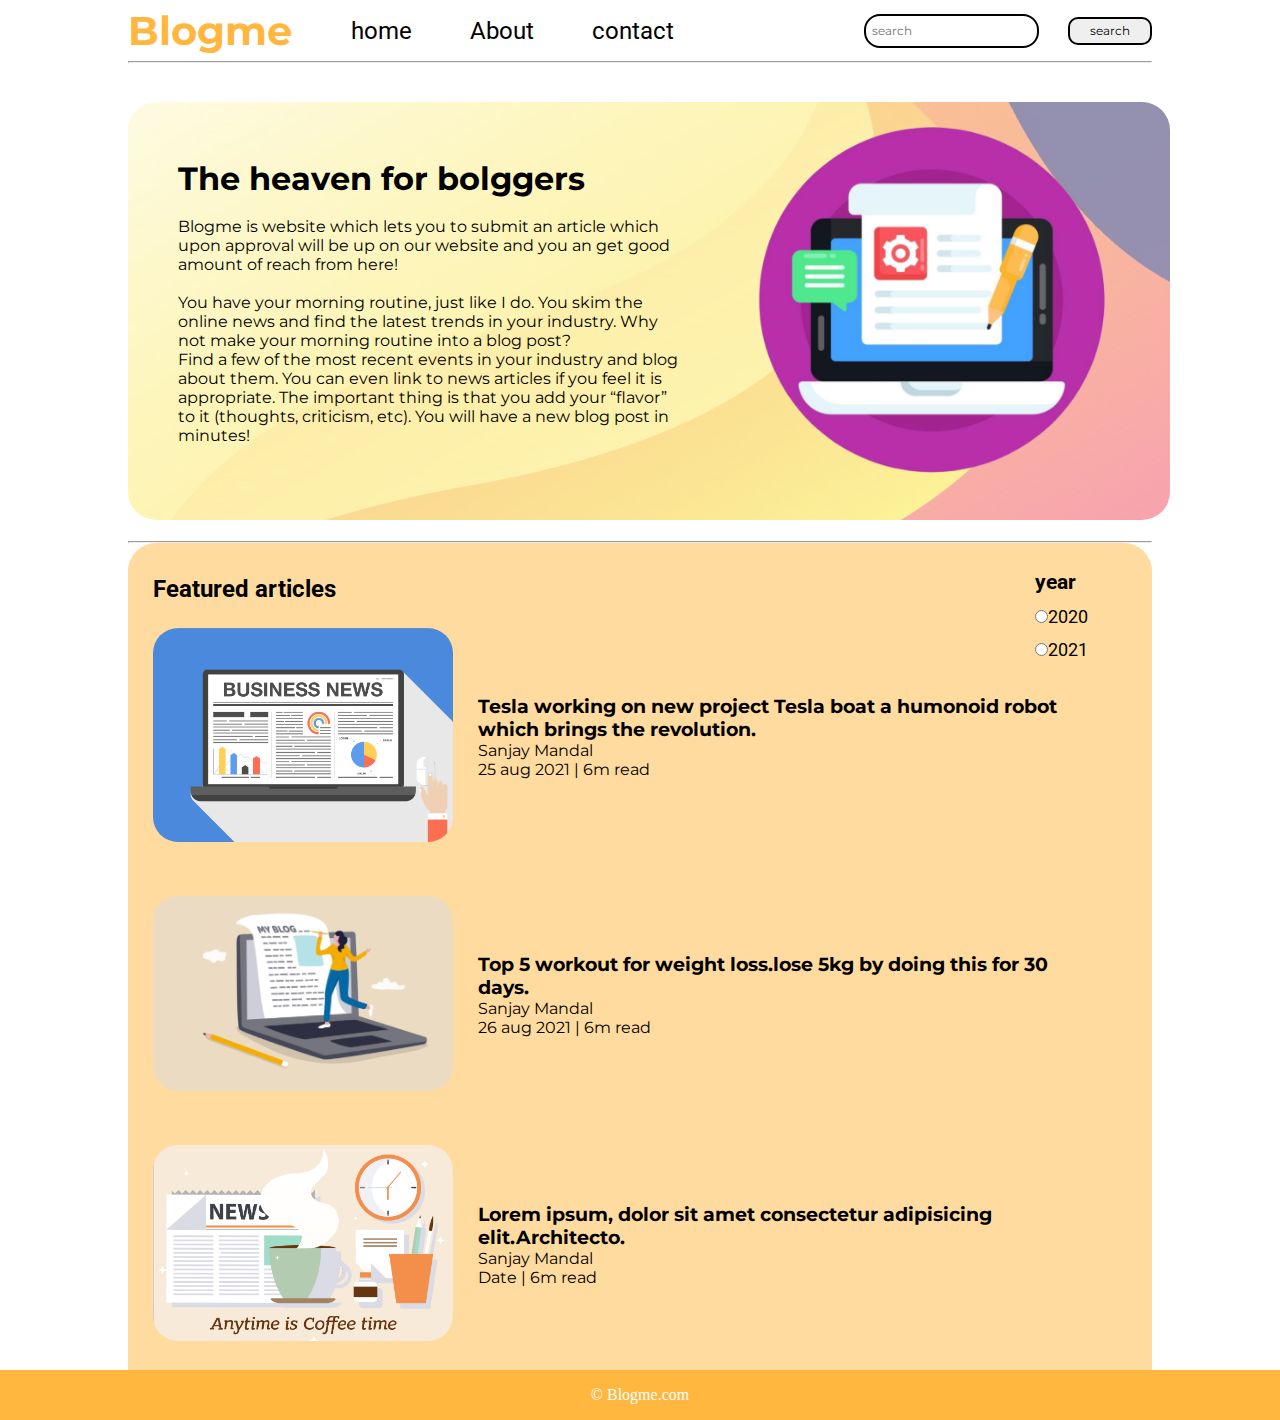
<file: index.html>
<!DOCTYPE html>
<html lang="en">

<head>
    <meta charset="UTF-8">
    <meta http-equiv="X-UA-Compatible" content="IE=edge">
    <meta name="viewport" content="width=device-width, initial-scale=1.0">
    <title>blogme-heaven for bloggers</title>
    <link rel="stylesheet" href="css/style.css">
    <link rel="stylesheet" href="css/utils.css">
</head>

<body>
    <nav class="navigation max-width-1 m-auto">
        <div class="nav-left">
            <a href="/index.html" style="text-decoration: none;">
                <h1>Blogme</h1>
            </a>
            <ul>
                <li>
                    <a href="">home</a>
                </li>
                <li>
                    <a href="/about.html">About</a>
                </li>
                <li>
                    <a href="/contact.html">contact</a>
                </li>
            </ul>
        </div>
        <div class="nav-right">
            <form action="/search.html" method="GET">
                <input class="form-input" type="text" name="query" placeholder="search">
                <button class="btn">search</button>
            </form>
        </div>
    </nav>
    <div class="max-width-1 m-auto">
        <hr>
    </div>
    <div class="content max-width-1 m-auto my-2">
        <div class="content-left">
            <h1>The heaven for bolggers</h1>
            <br>
            <p>Blogme is website which lets you to submit an article which upon approval will be up on our website and you an get good amount of reach from here!</p>
            <br>
            <p>You have your morning routine, just like I do. You skim the online news and find the latest trends in your industry. Why not make your morning routine into a blog post?</p>
            <p>Find a few of the most recent events in your industry and blog about them. You can even link to news articles if you feel it is appropriate. The important thing is that you add your “flavor” to it (thoughts, criticism, etc). You will have
                a new blog post in minutes!</p>
        </div>
        <div class="content-right">
            <img src="img/blog.png" alt="Blogme">
        </div>
    </div>
    <div class="max-width-1 m-auto">
        <hr>
    </div>
    <div class="home-articles max-width-1 m-auto font2 mx">
        <div class="year-box">
            <h3>year</h3>
            <div><input type="radio" name="year" id="">2020</div>
            <div><input type="radio" name="year" id="">2021</div>
        </div>
        <h2>Featured articles</h2>
        <div class="home-article">
            <div class="home-article-img">
                <img src="img/img-4.png" alt="">
            </div>
            <div class="home-article-content font1">
                <a href="/blogpost.html">
                    <h3>Tesla working on new project Tesla boat a humonoid robot which brings the revolution. </h3>
                </a>

                <div>Sanjay Mandal</div>
                <span> 25 aug 2021 | 6m read</span>
            </div>
        </div>
        <div class="home-article">
            <div class="home-article-img">
                <img src=" img/img-5.png" alt="">
            </div>
            <div class="home-article-content font1">
                <a href="/blogpost.html">
                    <h3>Top 5 workout for weight loss.lose 5kg by doing this for 30 days.</h3>
                </a>

                <div>Sanjay Mandal</div>
                <span> 26 aug 2021 | 6m read</span>
            </div>
        </div>
        <div class="home-article">
            <div class="home-article-img">
                <img src=" img/img-1.png" alt="">
            </div>
            <div class="home-article-content font1">
                <a href="/blogpost.html">
                    <h3>Lorem ipsum, dolor sit amet consectetur adipisicing elit.Architecto.</h3>
                </a>

                <div>Sanjay Mandal</div>
                <span> Date | 6m read</span>
            </div>
        </div>

    </div>

    <div class="footer">
        <p> &copy; Blogme.com</p>
    </div>
</body>

</html>
</file>
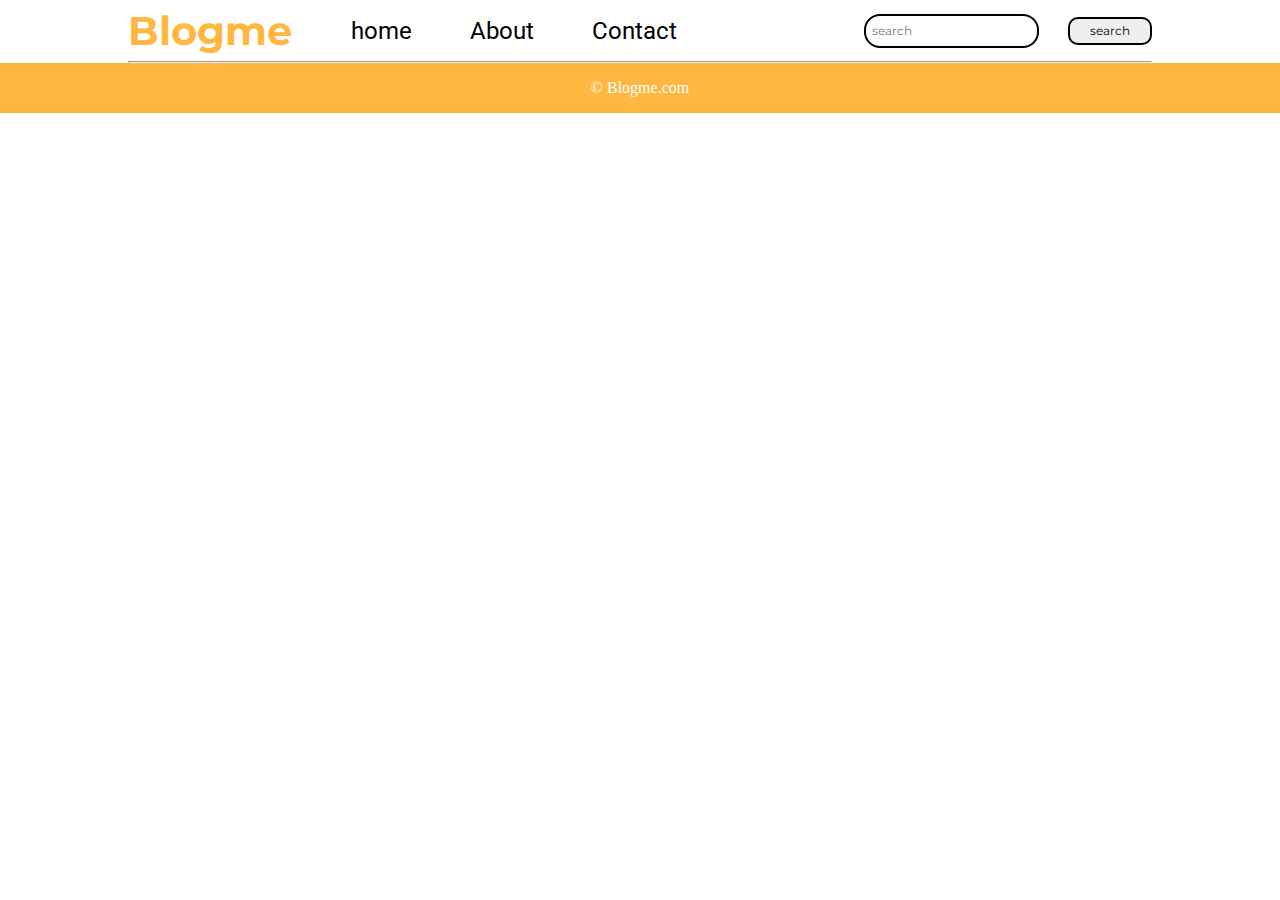
<file: about.html>
<!DOCTYPE html>
<html lang="en">

<head>
    <meta charset="UTF-8">
    <meta http-equiv="X-UA-Compatible" content="IE=edge">
    <meta name="viewport" content="width=device-width, initial-scale=1.0">
    <title>blogme-heaven for bloggers</title>
    <link rel="stylesheet" href="css/style.css">
    <link rel="stylesheet" href="css/utils.css">
    <link rel="stylesheet" href="css/contact.css">
</head>

<body>
    <nav class="navigation max-width-1 m-auto">
        <div class="nav-left">
            <a href="/index.html" style="text-decoration: none;">
                <h1>Blogme</h1>
            </a>

            <ul>
                <li>
                    <a href="/index.html">home</a>
                </li>
                <li>
                    <a href="/about.html">About</a>
                </li>
                <li>
                    <a href="/contact.html">Contact</a>
                </li>
            </ul>
        </div>
        <div class="nav-right">
            <form action="/search.html" method="GET">
                <input class="form-input" type="text" name="query" placeholder="search">
                <button class="btn">search</button>
            </form>
        </div>
    </nav>
    <div class="max-width-1 m-auto">
        <hr>
    </div>
    <div class="footer">
        <p> &copy; Blogme.com</p>
    </div>
</body>

</html>
</file>
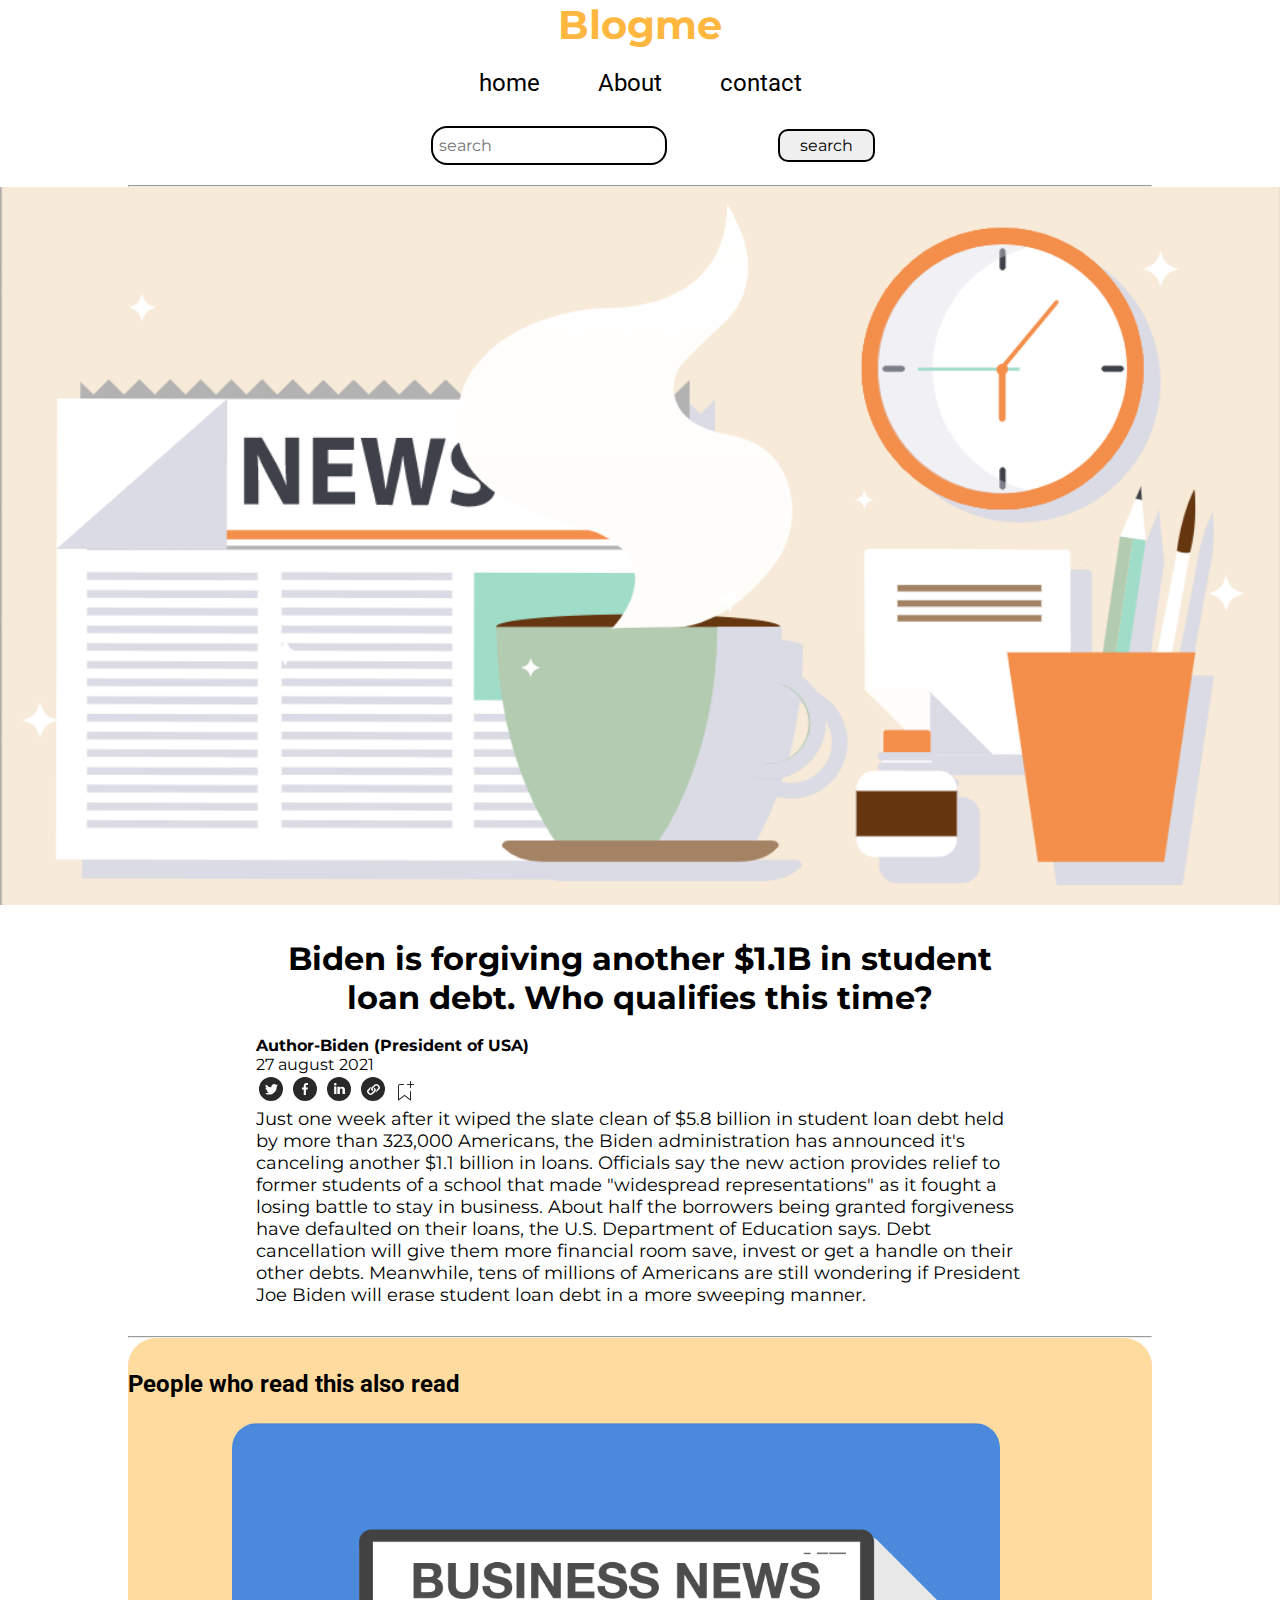
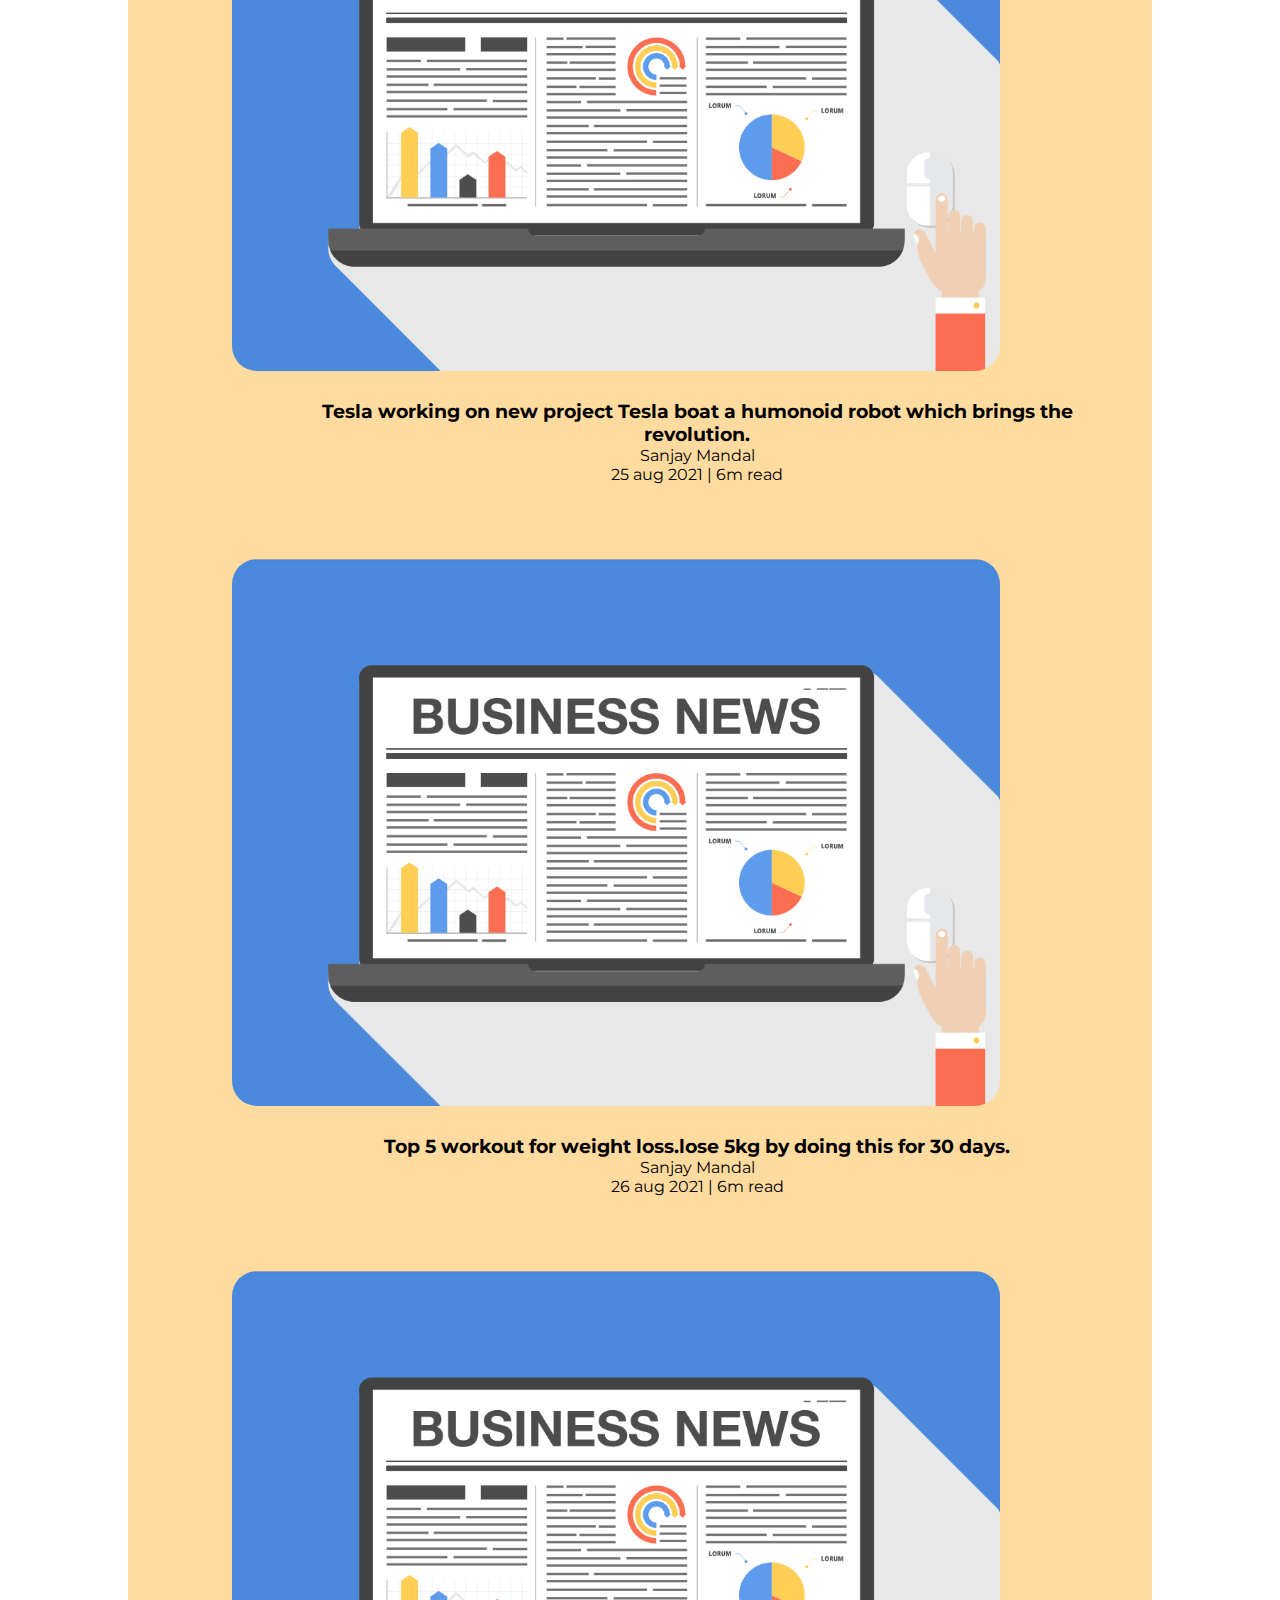
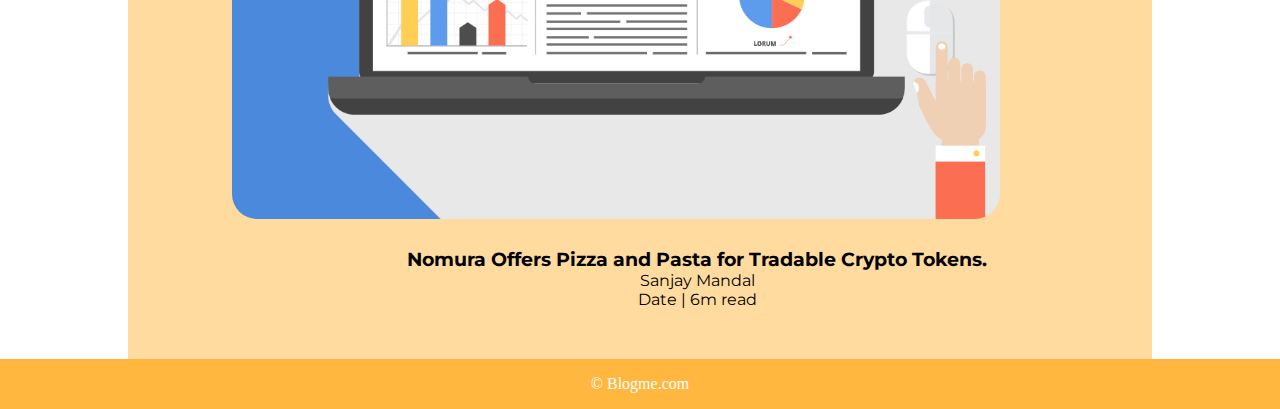
<file: blogpost.html>
<!DOCTYPE html>
<html lang="en">

<head>
    <meta charset="UTF-8">
    <meta http-equiv="X-UA-Compatible" content="IE=edge">
    <meta name="viewport" content="width=device-width, initial-scale=1.0">
    <title>blogme-heaven for bloggers</title>
    <link rel="stylesheet" href="css/style.css">
    <link rel="stylesheet" href="css/utils.css">
    <link rel="stylesheet" href="css/blogpost.css">
    <link rel="stylesheet" href="css/mobile.css">
</head>

<body>
    <nav class="navigation max-width-1 m-auto">
        <div class="nav-left">
            <a href="/index.html" style="text-decoration: none;">
                <h1>Blogme</h1>
            </a>
            <ul>
                <li>
                    <a href="">home</a>
                </li>
                <li>
                    <a href="/about.html">About</a>
                </li>
                <li>
                    <a href="/contact.html">contact</a>
                </li>
            </ul>
        </div>
        <div class="nav-right">
            <form action="/search.html" method="GET">
                <input class="form-input" type="text" name="query" placeholder="search">
                <button class="btn">search</button>
            </form>
        </div>
    </nav>
    <div class="max-width-1 m-auto">
        <hr>
    </div>
    <div class="post-img">
        <img src="img/img.png" alt="">
    </div>
    <div class="blog-post-content max-width-2 m-auto my-2 font1">
        <h1>Biden is forgiving another $1.1B in student loan debt. Who qualifies this time?</h1>
        <br>
        <div class="blogpost-meta">
            <div class="author-info">
                <div><b>Author-Biden (President of USA)</b></div>
                <div>27 august 2021</div>
            </div>
            <div class="social">
                <svg width="30" height="30" viewBox="0 0 30 30" fill="none" class="jo">
                    <path fill-rule="evenodd" clip-rule="evenodd"
                        d="M15 27a12 12 0 1 0 0-24 12 12 0 0 0 0 24zm4.95-16.17a2.67 2.67 0 0 0-4.6 1.84c0 .2.03.41.05.62a7.6 7.6 0 0 1-5.49-2.82 3 3 0 0 0-.38 1.34c.02.94.49 1.76 1.2 2.23a2.53 2.53 0 0 1-1.2-.33v.04c0 1.28.92 2.36 2.14 2.62-.23.05-.46.08-.71.1l-.21-.02-.27-.03a2.68 2.68 0 0 0 2.48 1.86A5.64 5.64 0 0 1 9 19.38a7.62 7.62 0 0 0 4.1 1.19c4.9 0 7.58-4.07 7.57-7.58v-.39c.52-.36.97-.83 1.33-1.38-.48.23-1 .37-1.53.43.56-.33.96-.86 1.15-1.48-.5.31-1.07.53-1.67.66z"
                        fill="#292929"></path>
                </svg>
                <svg width="30" height="30" viewBox="0 0 30 30" fill="none" class="jo">
                    <path fill-rule="evenodd" clip-rule="evenodd"
                        d="M15 27a12 12 0 1 0 0-24 12 12 0 0 0 0 24zm-1.23-6.03V15.6H12v-2.15h1.77v-1.6C13.77 10 14.85 9 16.42 9c.75 0 1.4.06 1.58.08v1.93h-1.09c-.85 0-1.02.43-1.02 1.05v1.38h2.04l-.27 2.15H15.9V21l-2.13-.03z"
                        fill="#292929"></path>
                </svg>
                <svg width="30" height="30" viewBox="0 0 30 30" fill="none" class="jo">
                    <path fill-rule="evenodd" clip-rule="evenodd"
                        d="M27 15a12 12 0 1 1-24 0 12 12 0 0 1 24 0zm-14.61 5v-7.42h-2.26V20h2.26zm-1.13-8.44c.79 0 1.28-.57 1.28-1.28-.02-.73-.5-1.28-1.26-1.28-.78 0-1.28.55-1.28 1.28 0 .71.49 1.28 1.25 1.28h.01zM15.88 20h-2.5s.04-6.5 0-7.17h2.5v1.02l-.02.02h.02v-.02a2.5 2.5 0 0 1 2.25-1.18c1.64 0 2.87 1.02 2.87 3.22V20h-2.5v-3.83c0-.97-.36-1.62-1.26-1.62-.69 0-1.1.44-1.28.87-.06.15-.08.36-.08.58v4z"
                        fill="#292929"></path>
                </svg>
                <svg width="30" height="30" viewBox="0 0 30 30" fill="none" class="jo">
                    <path fill-rule="evenodd" clip-rule="evenodd"
                        d="M15 27a12 12 0 1 0 0-24 12 12 0 0 0 0 24zM9.29 16.28c-.2.36-.29.75-.29 1.17a2.57 2.57 0 0 0 .78 1.84l1.01.96c.53.5 1.17.75 1.92.75s1.38-.25 1.9-.75l1.2-1.15.75-.71.51-.5a2.51 2.51 0 0 0 .72-2.34.7.7 0 0 0-.03-.18 2.74 2.74 0 0 0-.23-.5v-.02l-.08-.14-.02-.03-.02-.01a.33.33 0 0 0-.07-.1c0-.02-.01-.03-.03-.05a.2.2 0 0 0-.03-.03l-.03-.04v-.01l-.02-.03-.04-.03a.85.85 0 0 1-.13-.13l-.43-.42-.06.06-.9.84-.05.09a.26.26 0 0 0-.03.1l.37.38c.04.03.08.07.1.11l.01.01.01.03.02.01.04.1.03.04.06.1v.02l.01.02c.03.1.05.2.05.33a1 1 0 0 1-.12.49c-.07.13-.15.22-.22.29l-.88.85-.61.57-.95.92c-.22.2-.5.3-.82.3-.31 0-.58-.1-.8-.3l-.98-.96a1.15 1.15 0 0 1-.3-.42 1.4 1.4 0 0 1-.04-.35c0-.1.01-.2.04-.3a1 1 0 0 1 .3-.49l1.5-1.46v-.24c0-.21 0-.42.04-.6a3.5 3.5 0 0 1 .92-1.72c-.41.1-.78.32-1.11.62l-.01.02-.01.01-2.46 2.33c-.2.21-.35.4-.44.6h-.02c0 .02 0 .02-.02.02v.02l-.01.01zm3.92-1.8a1.83 1.83 0 0 0 .02.97c0 .06 0 .13.02.19.06.17.14.34.22.5v.02l.06.12.02.03.01.02.08.1c0 .02.02.03.04.05l.08.1h.01c0 .01 0 .03.02.03l.14.14.43.41.08-.06.88-.84.05-.09.03-.1-.36-.37a.4.4 0 0 1-.12-.13v-.02l-.02-.02-.05-.09-.04-.04-.04-.1v-.02l-.02-.02a1.16 1.16 0 0 1 .06-.82c.09-.14.16-.24.23-.3l.9-.85.6-.58.93-.92c.23-.2.5-.3.82-.3a1.2 1.2 0 0 1 .82.3l1 .96c.13.15.23.29.28.42a1.43 1.43 0 0 1 0 .66c-.03.17-.12.33-.26.48l-1.54 1.45.02.25a3.28 3.28 0 0 1-.96 2.32 2.5 2.5 0 0 0 1.1-.62l.01-.01 2.46-2.34c.19-.2.35-.4.46-.6l.02-.02v-.02h.01a2.45 2.45 0 0 0 .21-1.82 2.53 2.53 0 0 0-.7-1.19l-1-.96a2.68 2.68 0 0 0-1.91-.75c-.75 0-1.38.25-1.9.76l-1.2 1.14-.76.72-.5.49c-.4.37-.64.83-.74 1.37z"
                        fill="#292929"></path>
                </svg>
                <svg width="25" height="25" viewBox="0 0 25 25" fill="none" class="ll">
                    <path
                        d="M18 2.5a.5.5 0 0 1 1 0V5h2.5a.5.5 0 0 1 0 1H19v2.5a.5.5 0 1 1-1 0V6h-2.5a.5.5 0 0 1 0-1H18V2.5zM7 7a1 1 0 0 1 1-1h3.5a.5.5 0 0 0 0-1H8a2 2 0 0 0-2 2v14a.5.5 0 0 0 .8.4l5.7-4.4 5.7 4.4a.5.5 0 0 0 .8-.4v-8.5a.5.5 0 0 0-1 0v7.48l-5.2-4a.5.5 0 0 0-.6 0l-5.2 4V7z"
                        fill="#292929"></path>
                </svg>
            </div>
        </div>
        <p>Just one week after it wiped the slate clean of $5.8 billion in student loan debt held by more than 323,000 Americans, the Biden administration has announced it's canceling another $1.1 billion in loans. Officials say the new action provides relief
            to former students of a school that made "widespread representations" as it fought a losing battle to stay in business. About half the borrowers being granted forgiveness have defaulted on their loans, the U.S. Department of Education says.
            Debt cancellation will give them more financial room save, invest or get a handle on their other debts. Meanwhile, tens of millions of Americans are still wondering if President Joe Biden will erase student loan debt in a more sweeping manner.</p>
    </div>
    <div class="max-width-1 m-auto">
        <hr>
    </div>
    <div class="home-articles max-width-1 m-auto font2 ">
        <h2 class="more-post">People who read this also read</h2>
        <div class="row">
            <div class="home-article more-post">
                <div class="home-article-img mb-img  ">
                    <img src="img/img-4.png" alt="">
                </div>
                <div class="home-article-content font1 mb-text">
                    <a href="/blogpost.html">
                        <h3>Tesla working on new project Tesla boat a humonoid robot which brings the revolution. </h3>
                    </a>

                    <div>Sanjay Mandal</div>
                    <span> 25 aug 2021 | 6m read</span>
                </div>
            </div>
            <div class="home-article more-post">
                <div class="home-article-img mb-img ">
                    <img src=" img/img-4.png" alt="">
                </div>
                <div class="home-article-content font1 mb-text">
                    <a href="/blogpost.html">
                        <h3>Top 5 workout for weight loss.lose 5kg by doing this for 30 days.</h3>
                    </a>

                    <div>Sanjay Mandal</div>
                    <span> 26 aug 2021 | 6m read</span>
                </div>
            </div>
            <div class="home-article more-post">
                <div class="home-article-img mb-img ">
                    <img src=" img/img-4.png" alt="">
                </div>
                <div class="home-article-content font1 mb-text">
                    <a href="/blogpost.html">
                        <h3>Nomura Offers Pizza and Pasta for Tradable Crypto Tokens.</h3>
                    </a>

                    <div>Sanjay Mandal</div>
                    <span> Date | 6m read</span>
                </div>
            </div>
        </div>


    </div>

    <div class="footer">
        <p> &copy; Blogme.com</p>
    </div>
</body>

</html>
</file>
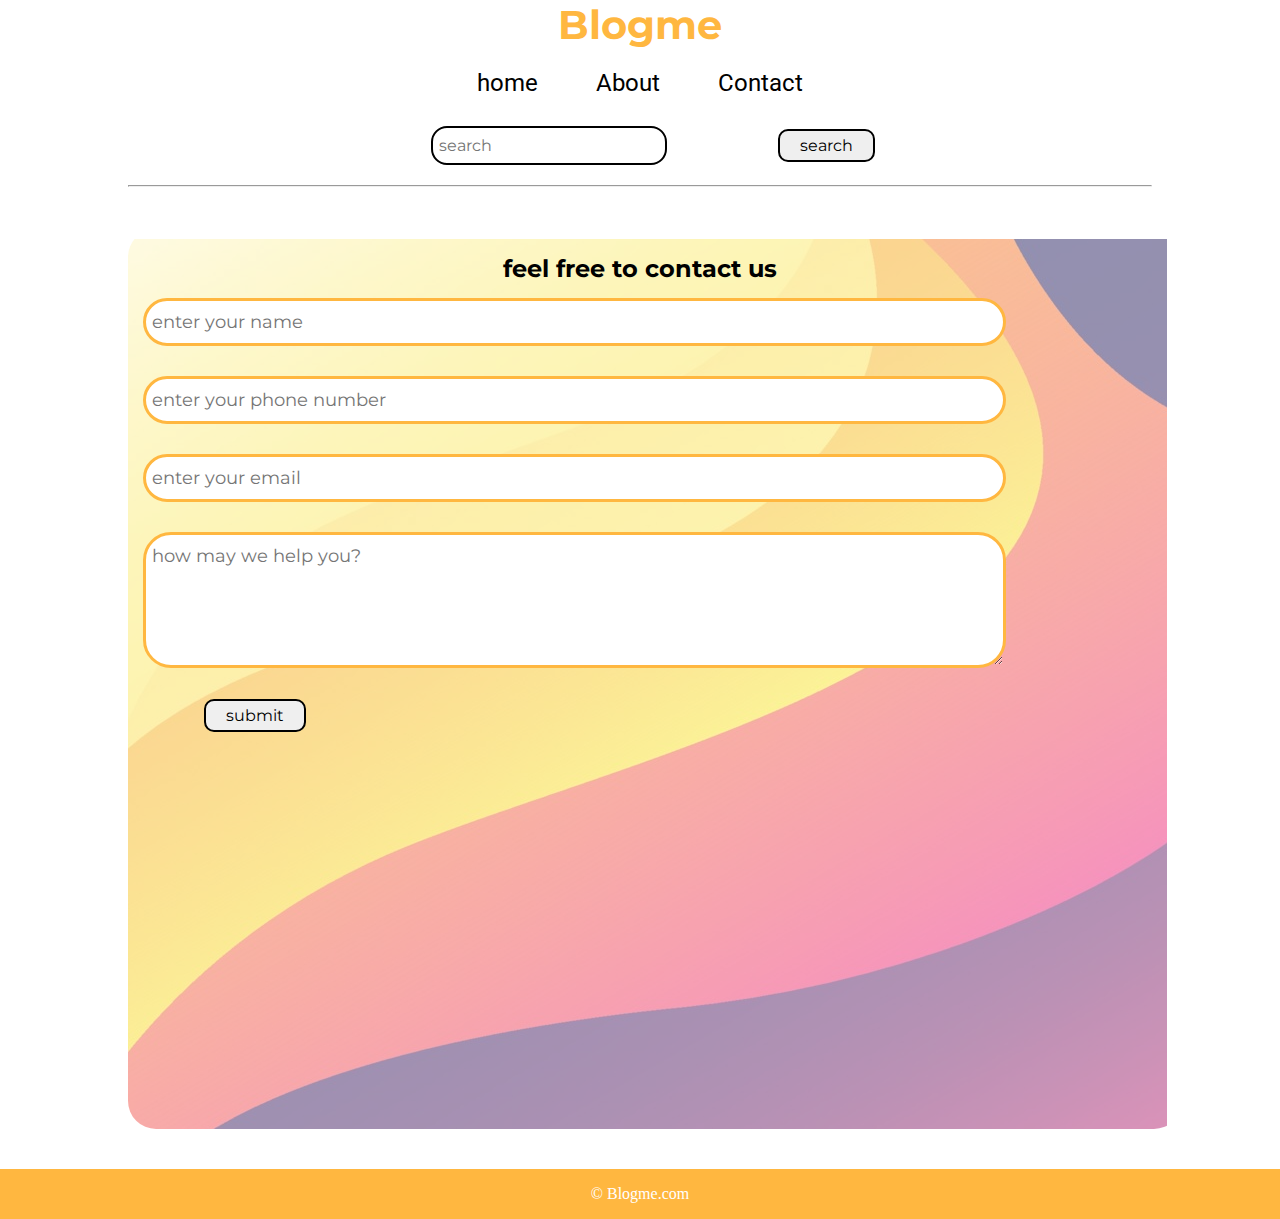
<file: contact.html>
<!DOCTYPE html>
<html lang="en">

<head>
    <meta charset="UTF-8">
    <meta http-equiv="X-UA-Compatible" content="IE=edge">
    <meta name="viewport" content="width=device-width, initial-scale=1.0">
    <title>blogme-heaven for bloggers</title>
    <link rel="stylesheet" href="css/style.css">
    <link rel="stylesheet" href="css/utils.css">
    <link rel="stylesheet" href="css/contact.css">
    <link rel="stylesheet" href="css/mobile.css">
</head>

<body>
    <nav class="navigation max-width-1 m-auto">
        <div class="nav-left">
            <a href="/index.html" style="text-decoration: none;">
                <h1>Blogme</h1>
            </a>

            <ul>
                <li>
                    <a href="/index.html">home</a>
                </li>
                <li>
                    <a href="/about.html">About</a>
                </li>
                <li>
                    <a href="/contact.html">Contact</a>
                </li>
            </ul>
        </div>
        <div class="nav-right">
            <form action="/search.html" method="GET">
                <input class="form-input" type="text" name="query" placeholder="search">
                <button class="btn">search</button>
            </form>
        </div>
    </nav>
    <div class="max-width-1 m-auto">
        <hr>
    </div>
    <div class="contact-content font1 max-width-1 m-auto">
        <div class="max-width-1 m-auto">
            <h2 style=" text-align: center;">feel free to contact us</h2>
            <div class="contact-form">
                <div class="form-box">
                    <input type="text " placeholder="enter your name">
                </div>
                <div class="form-box">
                    <input type="text " placeholder="enter your phone number">
                </div>
                <div class="form-box">
                    <input type="text " placeholder="enter your email">
                </div>
                <div class="form-box">
                    <textarea name=" " id="" cols="30" rows="5" placeholder="how may we help you?"></textarea>
                </div>
                <div class="form-box">
                    <button class="btn">
                        submit
                    </button>
                </div>
            </div>
        </div>

    </div>

    <div class="footer ">
        <p> &copy; Blogme.com</p>
    </div>
</body>

</html>
</file>
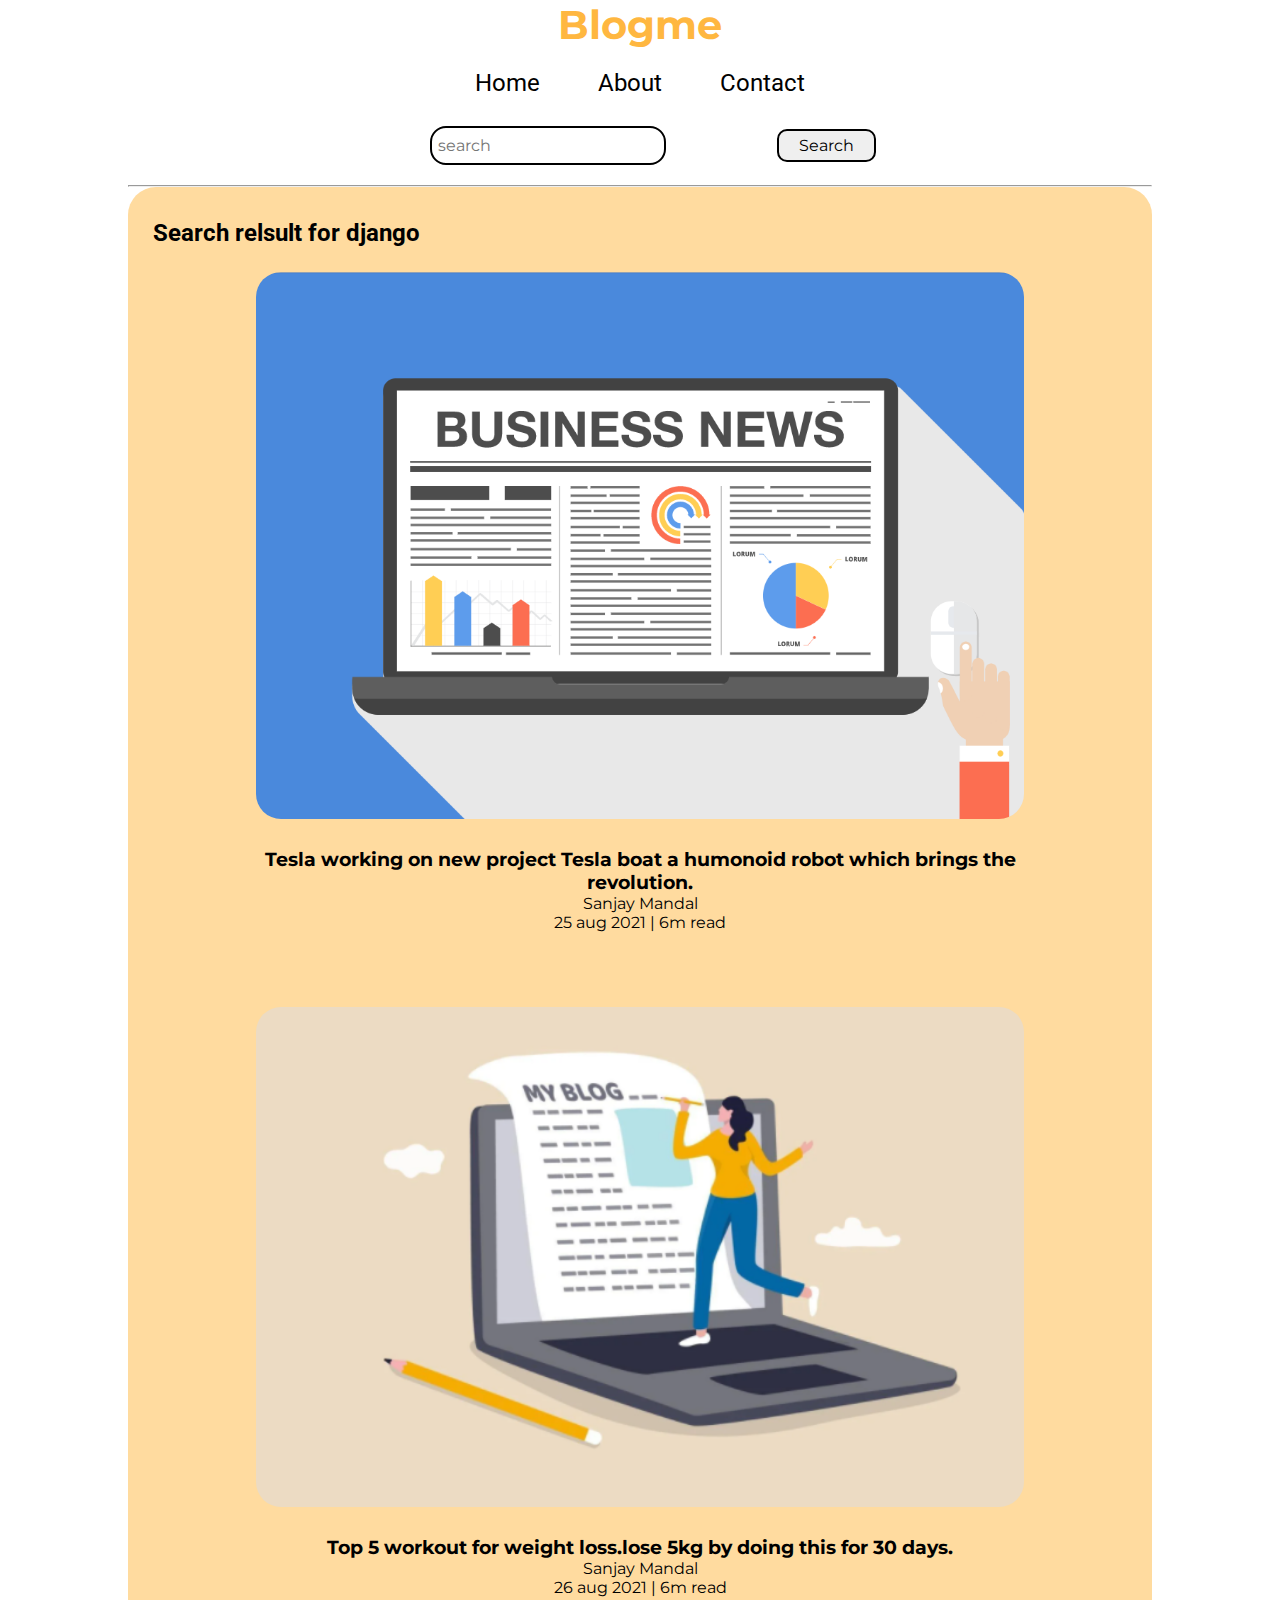
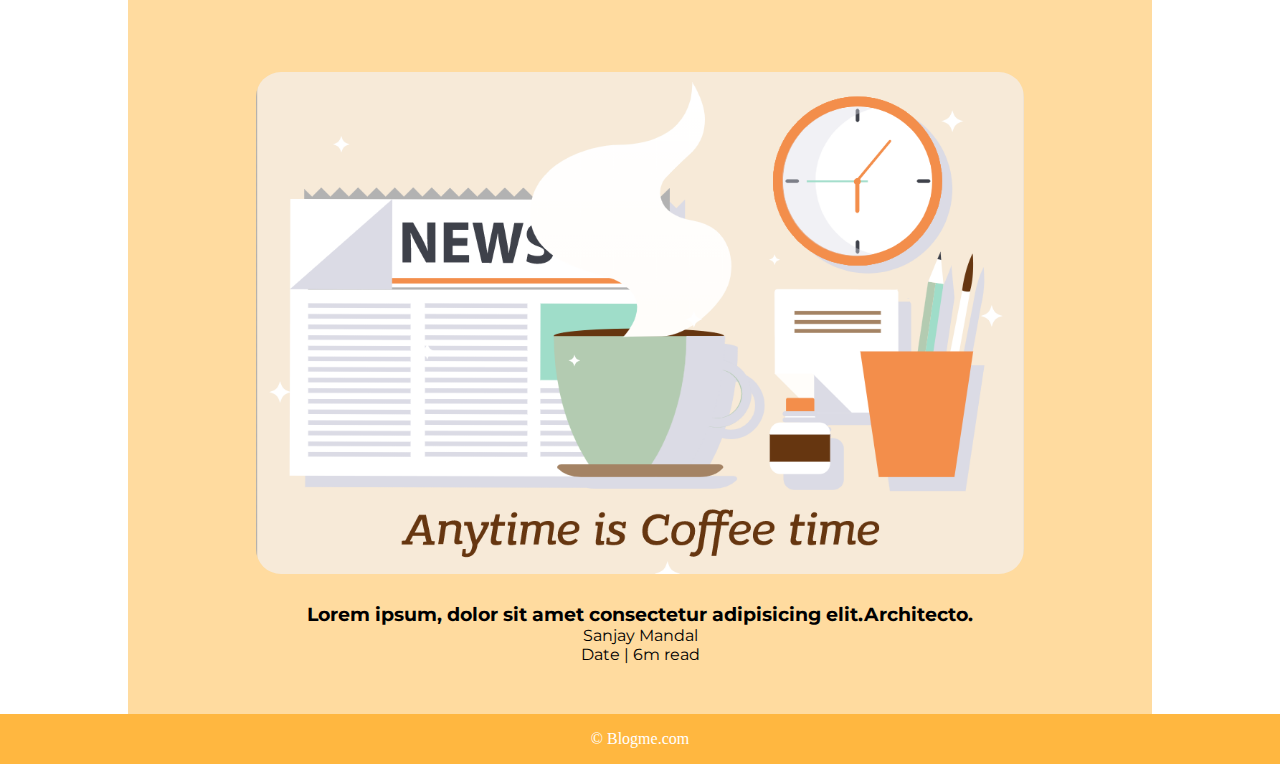
<file: search.html>
<!DOCTYPE html>
<html lang="en">

<head>
    <meta charset="UTF-8">
    <meta http-equiv="X-UA-Compatible" content="IE=edge">
    <meta name="viewport" content="width=device-width, initial-scale=1.0">
    <title>Blogme</title>
    <link rel="icon" href="img/icon-1.png">
    <link rel="stylesheet" href="css/style.css">
    <link rel="stylesheet" href="css/utils.css">
    <link rel="stylesheet" href="css/mobile.css">
</head>

<body>
    <nav class="navigation max-width-1 m-auto">
        <div class="nav-left">
            <a href="/index.html" style="text-decoration: none;">
                <h1>Blogme</h1>
            </a>
            <ul>
                <li>
                    <a href="/index.html">Home</a>
                </li>
                <li>
                    <a href="/about.html">About</a>
                </li>
                <li>
                    <a href="/contact.html">Contact</a>
                </li>
            </ul>
        </div>
        <div class="nav-right">
            <form action="/search.html" method="GET">
                <input class="form-input" type="text" name="query" placeholder="search">
                <button class="btn">Search</button>
            </form>
        </div>
    </nav>
    <div class="max-width-1 m-auto">
        <hr>
    </div>

    <div class="home-articles max-width-1 m-auto font2 mx">
        <h2>Search relsult for django</h2>
        <div class="home-article">
            <div class="home-article-img">
                <img src="img/img-4.png" alt="">
            </div>
            <div class="home-article-content font1">
                <a href="/blogpost.html">
                    <h3>Tesla working on new project Tesla boat a humonoid robot which brings the revolution. </h3>
                </a>

                <div>Sanjay Mandal</div>
                <span> 25 aug 2021 | 6m read</span>
            </div>
        </div>
        <div class="home-article">
            <div class="home-article-img">
                <img src=" img/img-5.png" alt="">
            </div>
            <div class="home-article-content font1">
                <a href="/blogpost.html">
                    <h3>Top 5 workout for weight loss.lose 5kg by doing this for 30 days.</h3>
                </a>

                <div>Sanjay Mandal</div>
                <span> 26 aug 2021 | 6m read</span>
            </div>
        </div>
        <div class="home-article">
            <div class="home-article-img">
                <img src=" img/img-1.png" alt="">
            </div>
            <div class="home-article-content font1">
                <a href="/blogpost.html">
                    <h3>Lorem ipsum, dolor sit amet consectetur adipisicing elit.Architecto.</h3>
                </a>

                <div>Sanjay Mandal</div>
                <span> Date | 6m read</span>
            </div>
        </div>

    </div>

    <div class="footer">
        <p> &copy; Blogme.com</p>
    </div>
</body>

</html>
</file>
<file: css/style.css>
* {
            margin: 0px;
            padding: 0px;
        }
        
        .navigation {
            font-family: var(--font1);
            display: flex;
            justify-content: space-between;
            align-items: center;
            padding: 6px;
            /* position: sticky; */
            /* height: 64px; */
            /* background-color: red; */
        }
        
        .nav-left {
            display: flex;
        }
        
        .nav-left h1 {
            font-size: 40px;
            font-weight: bolder;
            color: var(--main-bg-color);
        }
        
        .nav-left ul {
            display: flex;
            align-items: center;
            margin: 0px 30px;
        }
        
        .nav-left ul li a {
            text-decoration: none;
            color: black;
            padding: 0px 15px;
        }
        
        .nav-left ul li a:hover {
            color: var(--main-bg-color);
            font-weight: bolder;
        }
        
        .nav-left ul li {
            list-style: none;
            font-size: x-large;
            /* font-weight: 800; */
            margin: 0px 14px;
            font-family: var(--font2);
        }
        
        .content {
            display: flex;
            height: 100%;
            padding: 9px;
            position: relative;
            margin-top: 32px;
        }
        
        .content::after {
            content: "";
            border-radius: 28px;
            background-image: var(--bg);
            position: absolute;
            width: 100%;
            height: 100%;
            opacity: 0.5;
            z-index: -1;
        }
        
        .content-left {
            font-family: var(--font1);
            display: flex;
            flex-direction: column;
            justify-content: center;
            padding: 50px;
        }
        
        .content-right {
            display: flex;
            align-items: center;
            justify-content: center;
        }
        
        .content-right img {
            height: 400px;
        }
        
        .home-articles {
            /* height: 445px; */
            padding-top: 32px;
            background-color: rgb(255, 183, 64, 0.5);
            border-top-right-radius: 28px;
            border-top-left-radius: 28px;
            position: relative;
            /* margin-top: 25px; */
        }
        
        .year-box {
            position: absolute;
            right: 12px;
            top: 26px;
            width: 105px;
            height: 68px;
            font-size: 18px;
        }
        
        .year-box div {
            margin: 12px 0px;
        }
        
        .home-article {
            display: flex;
            padding: 25px;
        }
        
        .home-article img {
            width: 300px;
            border-radius: 25px;
        }
        
        .home-article-content {
            align-self: center;
            margin: 25px;
        }
        
        .home-article-content a {
            text-decoration: none;
            color: black;
            /* color: var(--main-bg-color); */
        }
        
        .width {
            width: 400px;
        }
        
        .footer {
            height: 50px;
            background-color: var(--main-bg-color);
            color: white;
            display: flex;
            align-items: center;
            justify-content: center;
        }
</file>
<file: css/utils.css>
@import url('https://fonts.googleapis.com/css2?family=Roboto:wght@500&display=swap');
    @import url('https://fonts.googleapis.com/css2?family=Montserrat:wght@500&family=Roboto:wght@500&display=swap');
     :root {
        --main-bg-color: #FFB740;
        --font1: 'Montserrat', sans-serif;
        --font2: 'Roboto', sans-serif;
        --bg: url(../img/img-8.jpg);
    }
    
    .font1 {
        font-family: var(--font1);
    }
    
    .font2 {
        font-family: var(--font2);
    }
    
    .max-width-1 {
        max-width: 80vw;
    }
    
    .max-width-2 {
        max-width: 60vw;
    }
    
    .m-auto {
        margin: auto;
    }
    
    .my-2 {
        margin-top: 30px;
        margin-bottom: 30px;
    }
    
    .btn {
        padding: 5px 20px;
        border: 2px solid black;
        border-radius: 10px;
        font-family: var(--font1);
        font-size: 0.9vw;
        cursor: pointer;
        transition: all 0.3s ease-in-out;
    }
    
    .btn:hover {
        color: wheat;
        background-color: var(--main-bg-color);
    }
    
    .form-input {
        padding: 8px 6px;
        border-radius: 16px;
        margin: 0px 25px;
        font-size: 0.9vw;
        border: 2px solid black;
        font-family: var(--font1);
    }
    
    .form-box input,
    textarea {
        width: 34vw;
        padding: 10px 6px;
        align-items: center;
        margin: 15px;
        border-radius: 28px;
        border: 3px solid var(--main-bg-color);
        font-size: 18px;
        font-family: var(--font1);
    }
    
    .mx h2 {
        margin-left: 25px;
    }
</file>
<file: css/contact.css>
.contact-content {
    height: 100vh;
    padding: 15px;
    position: relative;
    margin-top: 52px;
    overflow: hidden;
}

.contact-content::after {
    content: "";
    border-radius: 28px;
    background-image: var(--bg);
    position: absolute;
    top: -10px;
    width: 100%;
    height: inherit;
    opacity: 0.5;
    z-index: -1;
}

.form-box .btn {
    margin-left: 20px;
}
</file>
<file: css/blogpost.css>
.post-img {
    height: 404px;
    overflow: hidden;
    /* margin-top: 20px; */
}

.post-img img {
    width: 100%;
}

.blog-post-content {
    /* background-color: orange; */
}

.blog-post-content h1 {
    text-align: center;
}

.blog-post-content p {
    /* text-align: center; */
    font-size: 18px;
}
</file>
<file: css/mobile.css>
@media screen and (max-width:1400px) {
         .navigation {
             flex-direction: column;
             margin-bottom: 20px;
             padding: 0px;
         }
         .nav-left {
             flex-direction: column;
             text-align: center;
         }
         .nav-left ul {
             margin: 20px 0px;
         }
         .content-right {
             display: none;
         }
         .home-article-img {
             text-align: center;
         }
         .home-article {
             flex-direction: column;
         }
         .year-box {
             top: 0px;
             display: none;
             align-items: center;
             font-size: 13px;
         }
         .home-article img {
             width: 60vw;
         }
         .home-article-content {
             text-align: center;
             width: 60vw;
         }
         .form-input {
             /* display: block; */
             font-size: 1rem;
         }
         .btn {
             font-size: 1rem;
             margin-top: 12px;
             margin-left: 82px;
         }
         .form-box input,
         textarea {
             width: 66vw;
         }
         .row {
             flex-direction: column;
             /* padding: 0px 10px; */
         }
         .form-box .btn {
             margin-left: 76px;
         }
         .post-img {
             height: auto;
         }
         .mb-img {
             margin-left: -49px;
         }
         .mb-text {
             margin-right: -89px;
         }
     }
</file>
